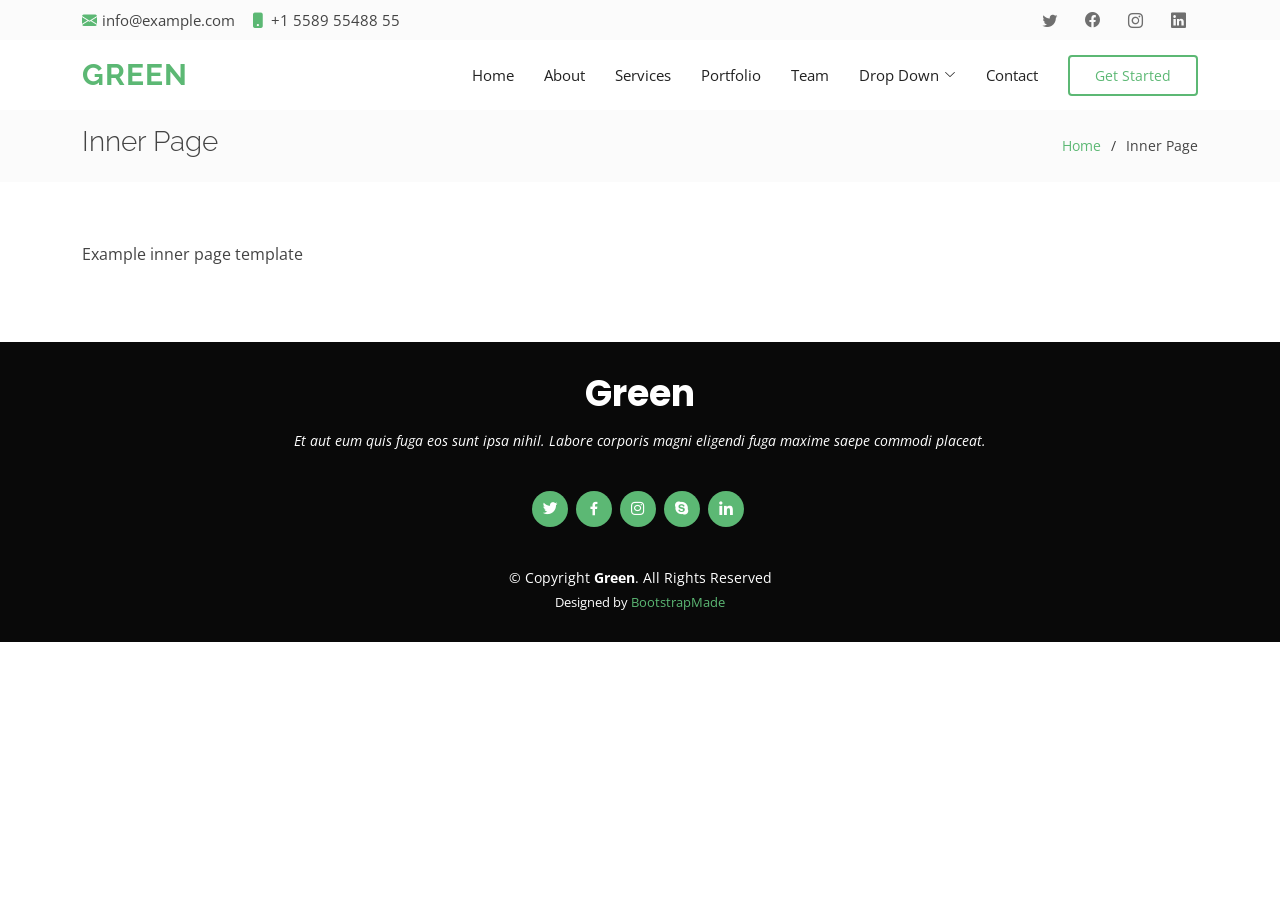
<file: inner-page.html>
<!DOCTYPE html>
<html lang="en">

<head>
  <meta charset="utf-8">
  <meta content="width=device-width, initial-scale=1.0" name="viewport">

  <title>Inner Page - Green Bootstrap Template</title>
  <meta content="" name="description">
  <meta content="" name="keywords">

  <!-- Favicons -->
  <link href="assets/img/favicon.png" rel="icon">
  <link href="assets/img/apple-touch-icon.png" rel="apple-touch-icon">

  <!-- Google Fonts -->
  <link href="https://fonts.googleapis.com/css?family=Open+Sans:300,300i,400,400i,600,600i,700,700i|Raleway:300,300i,400,400i,500,500i,600,600i,700,700i|Poppins:300,300i,400,400i,500,500i,600,600i,700,700i" rel="stylesheet">

  <!-- Vendor CSS Files -->
  <link href="assets/vendor/animate.css/animate.min.css" rel="stylesheet">
  <link href="assets/vendor/bootstrap/css/bootstrap.min.css" rel="stylesheet">
  <link href="assets/vendor/bootstrap-icons/bootstrap-icons.css" rel="stylesheet">
  <link href="assets/vendor/boxicons/css/boxicons.min.css" rel="stylesheet">
  <link href="assets/vendor/glightbox/css/glightbox.min.css" rel="stylesheet">
  <link href="assets/vendor/swiper/swiper-bundle.min.css" rel="stylesheet">

  <!-- Template Main CSS File -->
  <link href="assets/css/style.css" rel="stylesheet">

  <!-- =======================================================
  * Template Name: Green - v4.2.0
  * Template URL: https://bootstrapmade.com/green-free-one-page-bootstrap-template/
  * Author: BootstrapMade.com
  * License: https://bootstrapmade.com/license/
  ======================================================== -->
</head>

<body>

  <!-- ======= Top Bar ======= -->
  <section id="topbar" class="d-flex align-items-center">
    <div class="container d-flex justify-content-center justify-content-md-between">
      <div class="contact-info d-flex align-items-center">
        <i class="bi bi-envelope-fill"></i><a href="mailto:contact@example.com">info@example.com</a>
        <i class="bi bi-phone-fill phone-icon"></i> +1 5589 55488 55
      </div>
      <div class="social-links d-none d-md-block">
        <a href="#" class="twitter"><i class="bi bi-twitter"></i></a>
        <a href="#" class="facebook"><i class="bi bi-facebook"></i></a>
        <a href="#" class="instagram"><i class="bi bi-instagram"></i></a>
        <a href="#" class="linkedin"><i class="bi bi-linkedin"></i></i></a>
      </div>
    </div>
  </section>

  <!-- ======= Header ======= -->
  <header id="header" class="d-flex align-items-center">
    <div class="container d-flex align-items-center">

      <h1 class="logo me-auto"><a href="index.html">Green</a></h1>
      <!-- Uncomment below if you prefer to use an image logo -->
      <!-- <a href="index.html" class="logo me-auto"><img src="assets/img/logo.png" alt="" class="img-fluid"></a>-->

      <nav id="navbar" class="navbar">
        <ul>
          <li><a class="nav-link scrollto " href="#hero">Home</a></li>
          <li><a class="nav-link scrollto" href="#about">About</a></li>
          <li><a class="nav-link scrollto" href="#services">Services</a></li>
          <li><a class="nav-link scrollto " href="#portfolio">Portfolio</a></li>
          <li><a class="nav-link scrollto" href="#team">Team</a></li>
          <li class="dropdown"><a href="#"><span>Drop Down</span> <i class="bi bi-chevron-down"></i></a>
            <ul>
              <li><a href="#">Drop Down 1</a></li>
              <li class="dropdown"><a href="#"><span>Deep Drop Down</span> <i class="bi bi-chevron-right"></i></a>
                <ul>
                  <li><a href="#">Deep Drop Down 1</a></li>
                  <li><a href="#">Deep Drop Down 2</a></li>
                  <li><a href="#">Deep Drop Down 3</a></li>
                  <li><a href="#">Deep Drop Down 4</a></li>
                  <li><a href="#">Deep Drop Down 5</a></li>
                </ul>
              </li>
              <li><a href="#">Drop Down 2</a></li>
              <li><a href="#">Drop Down 3</a></li>
              <li><a href="#">Drop Down 4</a></li>
            </ul>
          </li>
          <li><a class="nav-link scrollto" href="#contact">Contact</a></li>
          <li><a class="getstarted scrollto" href="#about">Get Started</a></li>
        </ul>
        <i class="bi bi-list mobile-nav-toggle"></i>
      </nav><!-- .navbar -->

    </div>
  </header><!-- End Header -->

  <main id="main">

    <!-- ======= Breadcrumbs ======= -->
    <section class="breadcrumbs">
      <div class="container">

        <div class="d-flex justify-content-between align-items-center">
          <h2>Inner Page</h2>
          <ol>
            <li><a href="index.html">Home</a></li>
            <li>Inner Page</li>
          </ol>
        </div>

      </div>
    </section><!-- End Breadcrumbs -->

    <section class="inner-page">
      <div class="container">
        <p>
          Example inner page template
        </p>
      </div>
    </section>

  </main><!-- End #main -->

  <!-- ======= Footer ======= -->
  <footer id="footer">
    <div class="container">
      <h3>Green</h3>
      <p>Et aut eum quis fuga eos sunt ipsa nihil. Labore corporis magni eligendi fuga maxime saepe commodi placeat.</p>
      <div class="social-links">
        <a href="#" class="twitter"><i class="bx bxl-twitter"></i></a>
        <a href="#" class="facebook"><i class="bx bxl-facebook"></i></a>
        <a href="#" class="instagram"><i class="bx bxl-instagram"></i></a>
        <a href="#" class="google-plus"><i class="bx bxl-skype"></i></a>
        <a href="#" class="linkedin"><i class="bx bxl-linkedin"></i></a>
      </div>
      <div class="copyright">
        &copy; Copyright <strong><span>Green</span></strong>. All Rights Reserved
      </div>
      <div class="credits">
        <!-- All the links in the footer should remain intact. -->
        <!-- You can delete the links only if you purchased the pro version. -->
        <!-- Licensing information: https://bootstrapmade.com/license/ -->
        <!-- Purchase the pro version with working PHP/AJAX contact form: https://bootstrapmade.com/green-free-one-page-bootstrap-template/ -->
        Designed by <a href="https://bootstrapmade.com/">BootstrapMade</a>
      </div>
    </div>
  </footer><!-- End Footer -->

  <a href="#" class="back-to-top d-flex align-items-center justify-content-center"><i class="bi bi-arrow-up-short"></i></a>

  <!-- Vendor JS Files -->
  <script src="assets/vendor/bootstrap/js/bootstrap.bundle.min.js"></script>
  <script src="assets/vendor/glightbox/js/glightbox.min.js"></script>
  <script src="assets/vendor/isotope-layout/isotope.pkgd.min.js"></script>
  <script src="assets/vendor/php-email-form/validate.js"></script>
  <script src="assets/vendor/swiper/swiper-bundle.min.js"></script>

  <!-- Template Main JS File -->
  <script src="assets/js/main.js"></script>

</body>

</html>
</file>
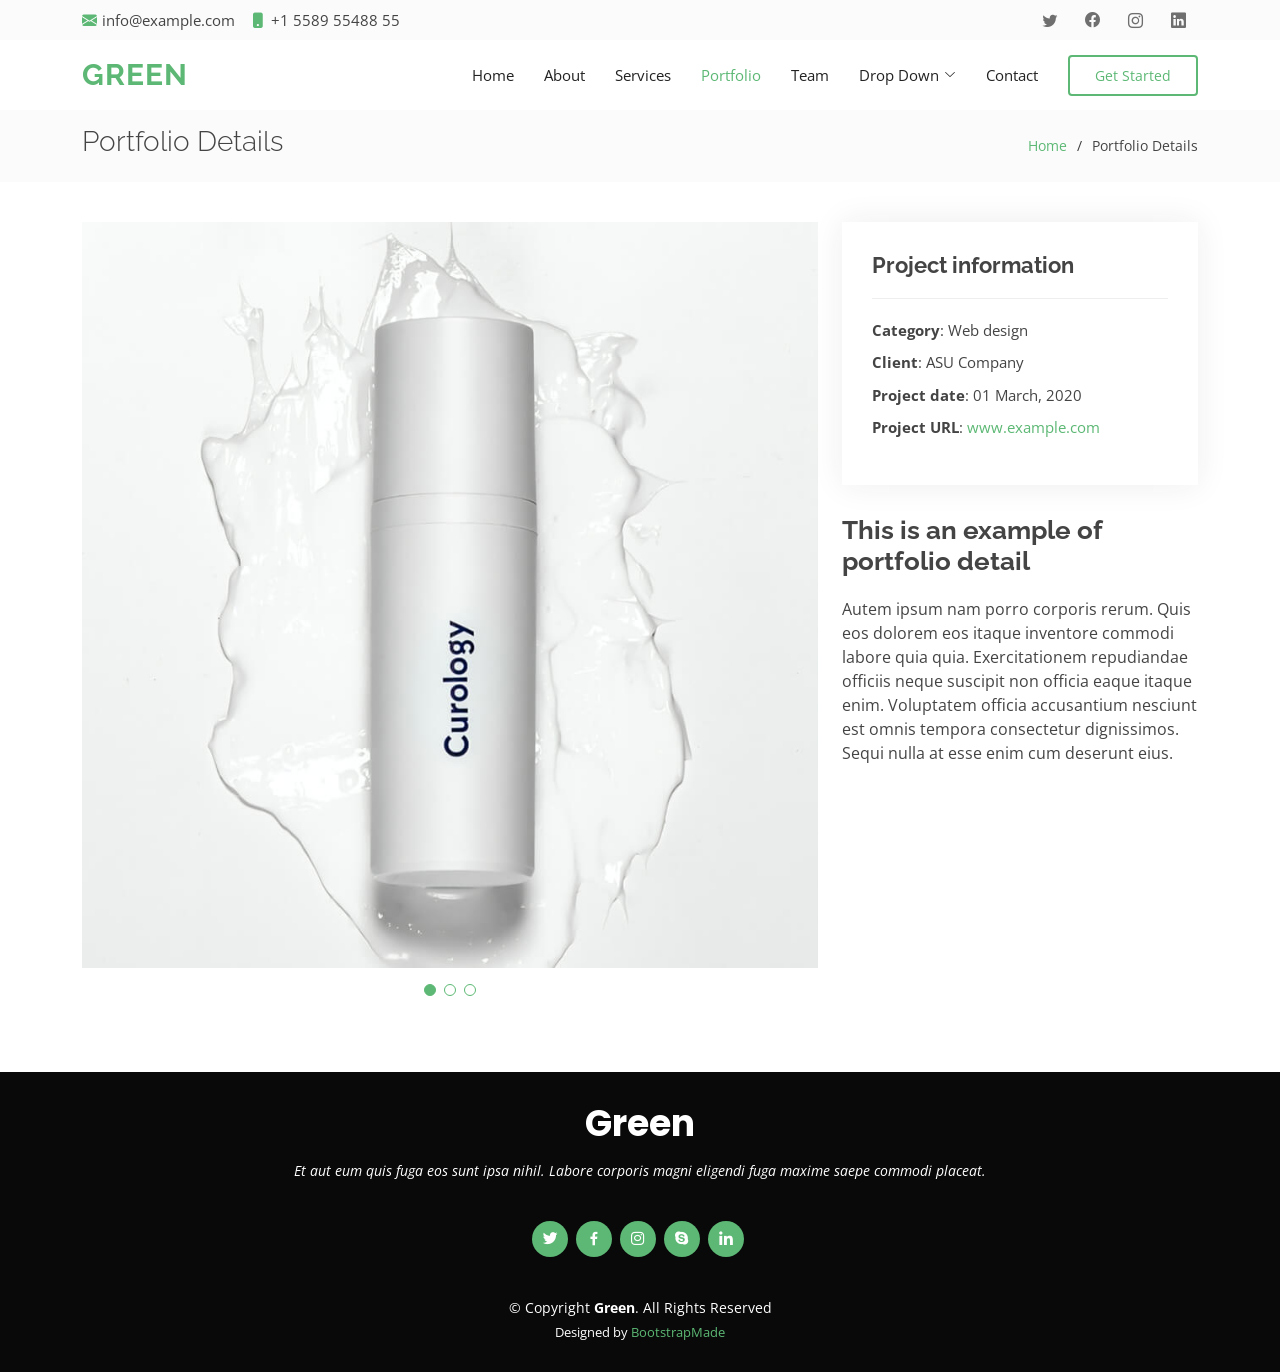
<file: portfolio-details.html>
<!DOCTYPE html>
<html lang="en">

<head>
  <meta charset="utf-8">
  <meta content="width=device-width, initial-scale=1.0" name="viewport">

  <title>Portfolio Details - Green Bootstrap Template</title>
  <meta content="" name="description">
  <meta content="" name="keywords">

  <!-- Favicons -->
  <link href="assets/img/favicon.png" rel="icon">
  <link href="assets/img/apple-touch-icon.png" rel="apple-touch-icon">

  <!-- Google Fonts -->
  <link href="https://fonts.googleapis.com/css?family=Open+Sans:300,300i,400,400i,600,600i,700,700i|Raleway:300,300i,400,400i,500,500i,600,600i,700,700i|Poppins:300,300i,400,400i,500,500i,600,600i,700,700i" rel="stylesheet">

  <!-- Vendor CSS Files -->
  <link href="assets/vendor/animate.css/animate.min.css" rel="stylesheet">
  <link href="assets/vendor/bootstrap/css/bootstrap.min.css" rel="stylesheet">
  <link href="assets/vendor/bootstrap-icons/bootstrap-icons.css" rel="stylesheet">
  <link href="assets/vendor/boxicons/css/boxicons.min.css" rel="stylesheet">
  <link href="assets/vendor/glightbox/css/glightbox.min.css" rel="stylesheet">
  <link href="assets/vendor/swiper/swiper-bundle.min.css" rel="stylesheet">

  <!-- Template Main CSS File -->
  <link href="assets/css/style.css" rel="stylesheet">

  <!-- =======================================================
  * Template Name: Green - v4.2.0
  * Template URL: https://bootstrapmade.com/green-free-one-page-bootstrap-template/
  * Author: BootstrapMade.com
  * License: https://bootstrapmade.com/license/
  ======================================================== -->
</head>

<body>

  <!-- ======= Top Bar ======= -->
  <section id="topbar" class="d-flex align-items-center">
    <div class="container d-flex justify-content-center justify-content-md-between">
      <div class="contact-info d-flex align-items-center">
        <i class="bi bi-envelope-fill"></i><a href="mailto:contact@example.com">info@example.com</a>
        <i class="bi bi-phone-fill phone-icon"></i> +1 5589 55488 55
      </div>
      <div class="social-links d-none d-md-block">
        <a href="#" class="twitter"><i class="bi bi-twitter"></i></a>
        <a href="#" class="facebook"><i class="bi bi-facebook"></i></a>
        <a href="#" class="instagram"><i class="bi bi-instagram"></i></a>
        <a href="#" class="linkedin"><i class="bi bi-linkedin"></i></i></a>
      </div>
    </div>
  </section>

  <!-- ======= Header ======= -->
  <header id="header" class="d-flex align-items-center">
    <div class="container d-flex align-items-center">

      <h1 class="logo me-auto"><a href="index.html">Green</a></h1>
      <!-- Uncomment below if you prefer to use an image logo -->
      <!-- <a href="index.html" class="logo me-auto"><img src="assets/img/logo.png" alt="" class="img-fluid"></a>-->

      <nav id="navbar" class="navbar">
        <ul>
          <li><a class="nav-link scrollto " href="#hero">Home</a></li>
          <li><a class="nav-link scrollto" href="#about">About</a></li>
          <li><a class="nav-link scrollto" href="#services">Services</a></li>
          <li><a class="nav-link scrollto active " href="#portfolio">Portfolio</a></li>
          <li><a class="nav-link scrollto" href="#team">Team</a></li>
          <li class="dropdown"><a href="#"><span>Drop Down</span> <i class="bi bi-chevron-down"></i></a>
            <ul>
              <li><a href="#">Drop Down 1</a></li>
              <li class="dropdown"><a href="#"><span>Deep Drop Down</span> <i class="bi bi-chevron-right"></i></a>
                <ul>
                  <li><a href="#">Deep Drop Down 1</a></li>
                  <li><a href="#">Deep Drop Down 2</a></li>
                  <li><a href="#">Deep Drop Down 3</a></li>
                  <li><a href="#">Deep Drop Down 4</a></li>
                  <li><a href="#">Deep Drop Down 5</a></li>
                </ul>
              </li>
              <li><a href="#">Drop Down 2</a></li>
              <li><a href="#">Drop Down 3</a></li>
              <li><a href="#">Drop Down 4</a></li>
            </ul>
          </li>
          <li><a class="nav-link scrollto" href="#contact">Contact</a></li>
          <li><a class="getstarted scrollto" href="#about">Get Started</a></li>
        </ul>
        <i class="bi bi-list mobile-nav-toggle"></i>
      </nav><!-- .navbar -->

    </div>
  </header><!-- End Header -->

  <main id="main">

    <!-- ======= Breadcrumbs ======= -->
    <section id="breadcrumbs" class="breadcrumbs">
      <div class="container">

        <div class="d-flex justify-content-between align-items-center">
          <h2>Portfolio Details</h2>
          <ol>
            <li><a href="index.html">Home</a></li>
            <li>Portfolio Details</li>
          </ol>
        </div>

      </div>
    </section><!-- End Breadcrumbs -->

    <!-- ======= Portfolio Details Section ======= -->
    <section id="portfolio-details" class="portfolio-details">
      <div class="container">

        <div class="row gy-4">

          <div class="col-lg-8">
            <div class="portfolio-details-slider swiper-container">
              <div class="swiper-wrapper align-items-center">

                <div class="swiper-slide">
                  <img src="assets/img/portfolio/portfolio-1.jpg" alt="">
                </div>

                <div class="swiper-slide">
                  <img src="assets/img/portfolio/portfolio-2.jpg" alt="">
                </div>

                <div class="swiper-slide">
                  <img src="assets/img/portfolio/portfolio-3.jpg" alt="">
                </div>

              </div>
              <div class="swiper-pagination"></div>
            </div>
          </div>

          <div class="col-lg-4">
            <div class="portfolio-info">
              <h3>Project information</h3>
              <ul>
                <li><strong>Category</strong>: Web design</li>
                <li><strong>Client</strong>: ASU Company</li>
                <li><strong>Project date</strong>: 01 March, 2020</li>
                <li><strong>Project URL</strong>: <a href="#">www.example.com</a></li>
              </ul>
            </div>
            <div class="portfolio-description">
              <h2>This is an example of portfolio detail</h2>
              <p>
                Autem ipsum nam porro corporis rerum. Quis eos dolorem eos itaque inventore commodi labore quia quia. Exercitationem repudiandae officiis neque suscipit non officia eaque itaque enim. Voluptatem officia accusantium nesciunt est omnis tempora consectetur dignissimos. Sequi nulla at esse enim cum deserunt eius.
              </p>
            </div>
          </div>

        </div>

      </div>
    </section><!-- End Portfolio Details Section -->

  </main><!-- End #main -->

  <!-- ======= Footer ======= -->
  <footer id="footer">
    <div class="container">
      <h3>Green</h3>
      <p>Et aut eum quis fuga eos sunt ipsa nihil. Labore corporis magni eligendi fuga maxime saepe commodi placeat.</p>
      <div class="social-links">
        <a href="#" class="twitter"><i class="bx bxl-twitter"></i></a>
        <a href="#" class="facebook"><i class="bx bxl-facebook"></i></a>
        <a href="#" class="instagram"><i class="bx bxl-instagram"></i></a>
        <a href="#" class="google-plus"><i class="bx bxl-skype"></i></a>
        <a href="#" class="linkedin"><i class="bx bxl-linkedin"></i></a>
      </div>
      <div class="copyright">
        &copy; Copyright <strong><span>Green</span></strong>. All Rights Reserved
      </div>
      <div class="credits">
        <!-- All the links in the footer should remain intact. -->
        <!-- You can delete the links only if you purchased the pro version. -->
        <!-- Licensing information: https://bootstrapmade.com/license/ -->
        <!-- Purchase the pro version with working PHP/AJAX contact form: https://bootstrapmade.com/green-free-one-page-bootstrap-template/ -->
        Designed by <a href="https://bootstrapmade.com/">BootstrapMade</a>
      </div>
    </div>
  </footer><!-- End Footer -->

  <a href="#" class="back-to-top d-flex align-items-center justify-content-center"><i class="bi bi-arrow-up-short"></i></a>

  <!-- Vendor JS Files -->
  <script src="assets/vendor/bootstrap/js/bootstrap.bundle.min.js"></script>
  <script src="assets/vendor/glightbox/js/glightbox.min.js"></script>
  <script src="assets/vendor/isotope-layout/isotope.pkgd.min.js"></script>
  <script src="assets/vendor/php-email-form/validate.js"></script>
  <script src="assets/vendor/swiper/swiper-bundle.min.js"></script>

  <!-- Template Main JS File -->
  <script src="assets/js/main.js"></script>

</body>

</html>
</file>
<file: assets/css/style.css>
/**
* Template Name: Green - v4.2.0
* Template URL: https://bootstrapmade.com/green-free-one-page-bootstrap-template/
* Author: BootstrapMade.com
* License: https://bootstrapmade.com/license/
*/

/*--------------------------------------------------------------
# General
--------------------------------------------------------------*/
body {
  font-family: "Open Sans", sans-serif;
  color: #444444;
}

a {
  text-decoration: none;
  color: #5cb874;
}

a:hover {
  color: #80c792;
  text-decoration: none;
}

h1, h2, h3, h4, h5, h6 {
  font-family: "Raleway", sans-serif;
}

/*--------------------------------------------------------------
# Back to top button
--------------------------------------------------------------*/
.back-to-top {
  position: fixed;
  visibility: hidden;
  opacity: 0;
  right: 15px;
  bottom: 15px;
  z-index: 996;
  background: #5cb874;
  width: 40px;
  height: 40px;
  border-radius: 4px;
  transition: all 0.4s;
}

.back-to-top i {
  font-size: 24px;
  color: #fff;
  line-height: 0;
}

.back-to-top:hover {
  background: #78c48c;
  color: #fff;
}

.back-to-top.active {
  visibility: visible;
  opacity: 1;
}

/*--------------------------------------------------------------
# Top Bar
--------------------------------------------------------------*/
#topbar {
  background: #fbfbfb;
  font-size: 15px;
  height: 40px;
  padding: 0;
}

#topbar .contact-info a {
  line-height: 0;
  color: #444444;
  transition: 0.3s;
}

#topbar .contact-info a:hover {
  color: #5cb874;
}

#topbar .contact-info i {
  color: #5cb874;
  line-height: 0;
  margin-right: 5px;
}

#topbar .contact-info .phone-icon {
  margin-left: 15px;
}

#topbar .social-links a {
  color: #6f6f6f;
  padding: 4px 12px;
  display: inline-block;
  line-height: 1px;
  transition: 0.3s;
}

#topbar .social-links a:hover {
  color: #5cb874;
}

/*--------------------------------------------------------------
# Header
--------------------------------------------------------------*/
#header {
  background: #fff;
  transition: all 0.5s;
  z-index: 997;
  height: 70px;
}

#header.header-scrolled {
  box-shadow: 0px 2px 15px rgba(0, 0, 0, 0.1);
}

#header .logo {
  font-size: 30px;
  margin: 0;
  padding: 0;
  line-height: 1;
  font-weight: 700;
  letter-spacing: 1px;
  text-transform: uppercase;
}

#header .logo a {
  color: #5cb874;
}

#header .logo img {
  max-height: 40px;
}

.scrolled-offset {
  margin-top: 70px;
}

/*--------------------------------------------------------------
# Navigation Menu
--------------------------------------------------------------*/
/**
* Desktop Navigation 
*/
.navbar {
  padding: 0;
}

.navbar ul {
  margin: 0;
  padding: 0;
  display: flex;
  list-style: none;
  align-items: center;
}

.navbar li {
  position: relative;
}

.navbar a {
  display: flex;
  align-items: center;
  justify-content: space-between;
  padding: 10px 0 10px 30px;
  font-size: 15px;
  color: #222222;
  white-space: nowrap;
  transition: 0.3s;
}

.navbar a i {
  font-size: 12px;
  line-height: 0;
  margin-left: 5px;
}

.navbar a:hover, .navbar .active, .navbar li:hover > a {
  color: #5cb874;
}

.navbar .getstarted {
  color: #5cb874;
  padding: 8px 25px;
  margin-left: 30px;
  border-radius: 4px;
  border: 2px solid #5cb874;
  transition: 0.3s;
  font-size: 14px;
}

.navbar .getstarted:hover {
  background: #5cb874;
  color: #fff;
}

.navbar .dropdown ul {
  display: block;
  position: absolute;
  left: 14px;
  top: calc(100% + 30px);
  margin: 0;
  padding: 10px 0;
  z-index: 99;
  opacity: 0;
  visibility: hidden;
  background: #fff;
  box-shadow: 0px 0px 30px rgba(127, 137, 161, 0.25);
  transition: 0.3s;
}

.navbar .dropdown ul li {
  min-width: 200px;
}

.navbar .dropdown ul a {
  padding: 10px 20px;
  text-transform: none;
}

.navbar .dropdown ul a i {
  font-size: 12px;
}

.navbar .dropdown ul a:hover, .navbar .dropdown ul .active:hover, .navbar .dropdown ul li:hover > a {
  color: #5cb874;
}

.navbar .dropdown:hover > ul {
  opacity: 1;
  top: 100%;
  visibility: visible;
}

.navbar .dropdown .dropdown ul {
  top: 0;
  left: calc(100% - 30px);
  visibility: hidden;
}

.navbar .dropdown .dropdown:hover > ul {
  opacity: 1;
  top: 0;
  left: 100%;
  visibility: visible;
}

@media (max-width: 1366px) {
  .navbar .dropdown .dropdown ul {
    left: -90%;
  }
  .navbar .dropdown .dropdown:hover > ul {
    left: -100%;
  }
}

/**
* Mobile Navigation 
*/
.mobile-nav-toggle {
  color: #222222;
  font-size: 28px;
  cursor: pointer;
  display: none;
  line-height: 0;
  transition: 0.5s;
}

.mobile-nav-toggle.bi-x {
  color: #fff;
}

@media (max-width: 991px) {
  .mobile-nav-toggle {
    display: block;
  }
  .navbar ul {
    display: none;
  }
}

.navbar-mobile {
  position: fixed;
  overflow: hidden;
  top: 0;
  right: 0;
  left: 0;
  bottom: 0;
  background: rgba(9, 9, 9, 0.9);
  transition: 0.3s;
  z-index: 999;
}

.navbar-mobile .mobile-nav-toggle {
  position: absolute;
  top: 15px;
  right: 15px;
}

.navbar-mobile ul {
  display: block;
  position: absolute;
  top: 55px;
  right: 15px;
  bottom: 15px;
  left: 15px;
  padding: 10px 0;
  background-color: #fff;
  overflow-y: auto;
  transition: 0.3s;
}

.navbar-mobile a {
  padding: 10px 20px;
  font-size: 15px;
  color: #222222;
}

.navbar-mobile a:hover, .navbar-mobile .active, .navbar-mobile li:hover > a {
  color: #5cb874;
}

.navbar-mobile .getstarted {
  margin: 15px;
}

.navbar-mobile .dropdown ul {
  position: static;
  display: none;
  margin: 10px 20px;
  padding: 10px 0;
  z-index: 99;
  opacity: 1;
  visibility: visible;
  background: #fff;
  box-shadow: 0px 0px 30px rgba(127, 137, 161, 0.25);
}

.navbar-mobile .dropdown ul li {
  min-width: 200px;
}

.navbar-mobile .dropdown ul a {
  padding: 10px 20px;
}

.navbar-mobile .dropdown ul a i {
  font-size: 12px;
}

.navbar-mobile .dropdown ul a:hover, .navbar-mobile .dropdown ul .active:hover, .navbar-mobile .dropdown ul li:hover > a {
  color: #5cb874;
}

.navbar-mobile .dropdown > .dropdown-active {
  display: block;
}

/*--------------------------------------------------------------
# Hero Section
--------------------------------------------------------------*/
#hero {
  width: 100%;
  height: 70vh;
  background-color: rgba(9, 9, 9, 0.8);
  overflow: hidden;
  position: relative;
}

#hero .carousel, #hero .carousel-inner, #hero .carousel-item, #hero .carousel-item::before {
  background-size: cover;
  background-position: center;
  background-repeat: no-repeat;
  position: absolute;
  top: 0;
  right: 0;
  left: 0;
  bottom: 0;
}

#hero .carousel-item::before {
  content: '';
  background-color: rgba(45, 103, 60, 0.8);
}

#hero .carousel-container {
  display: flex;
  justify-content: center;
  align-items: center;
  position: absolute;
  bottom: 0;
  top: 0;
  left: 50px;
  right: 50px;
}

#hero .container {
  text-align: center;
}

#hero h2 {
  color: #fff;
  margin-bottom: 20px;
  font-size: 48px;
  font-weight: 700;
}

#hero p {
  -webkit-animation-delay: 0.4s;
  animation-delay: 0.4s;
  margin: 0 auto 30px auto;
  color: #fff;
}

#hero .carousel-inner .carousel-item {
  transition-property: opacity;
  background-position: center top;
}

#hero .carousel-inner .carousel-item,
#hero .carousel-inner .active.carousel-item-start,
#hero .carousel-inner .active.carousel-item-end {
  opacity: 0;
}

#hero .carousel-inner .active,
#hero .carousel-inner .carousel-item-next.carousel-item-start,
#hero .carousel-inner .carousel-item-prev.carousel-item-end {
  opacity: 1;
  transition: 0.5s;
}

#hero .carousel-control-next-icon, #hero .carousel-control-prev-icon {
  background: none;
  font-size: 30px;
  line-height: 0;
  width: auto;
  height: auto;
  background: rgba(255, 255, 255, 0.2);
  border-radius: 50px;
  transition: 0.3s;
  color: rgba(255, 255, 255, 0.5);
  width: 54px;
  height: 54px;
  display: flex;
  align-items: center;
  justify-content: center;
}

#hero .carousel-control-next-icon:hover, #hero .carousel-control-prev-icon:hover {
  background: rgba(255, 255, 255, 0.3);
  color: rgba(255, 255, 255, 0.8);
}

#hero .carousel-indicators li {
  cursor: pointer;
  background: #fff;
  overflow: hidden;
  border: 0;
  width: 12px;
  height: 12px;
  border-radius: 50px;
  opacity: .6;
  transition: 0.3s;
}

#hero .carousel-indicators li.active {
  opacity: 1;
  background: #5cb874;
}

#hero .btn-get-started {
  font-family: "Raleway", sans-serif;
  font-weight: 500;
  font-size: 14px;
  letter-spacing: 1px;
  display: inline-block;
  padding: 14px 32px;
  border-radius: 4px;
  transition: 0.5s;
  line-height: 1;
  color: #fff;
  -webkit-animation-delay: 0.8s;
  animation-delay: 0.8s;
  background: #5cb874;
}

#hero .btn-get-started:hover {
  background: #6ec083;
}

@media (max-width: 992px) {
  #hero {
    height: 100vh;
  }
  #hero .carousel-container {
    top: 66px;
  }
}

@media (max-width: 768px) {
  #hero h2 {
    font-size: 28px;
  }
}

@media (min-width: 1024px) {
  #hero .carousel-control-prev, #hero .carousel-control-next {
    width: 5%;
  }
}

@media (max-height: 500px) {
  #hero {
    height: 120vh;
  }
}

/*--------------------------------------------------------------
# Sections General
--------------------------------------------------------------*/
section {
  padding: 60px 0;
}

.section-bg {
  background-color: #f8fcf9;
}

.section-title {
  text-align: center;
  padding-bottom: 30px;
}

.section-title h2 {
  font-size: 32px;
  font-weight: bold;
  text-transform: uppercase;
  margin-bottom: 20px;
  padding-bottom: 20px;
  position: relative;
}

.section-title h2::before {
  content: '';
  position: absolute;
  display: block;
  width: 120px;
  height: 1px;
  background: #ddd;
  bottom: 1px;
  left: calc(50% - 60px);
}

.section-title h2::after {
  content: '';
  position: absolute;
  display: block;
  width: 40px;
  height: 3px;
  background: #5cb874;
  bottom: 0;
  left: calc(50% - 20px);
}

.section-title p {
  margin-bottom: 0;
  font-size: 14px;
  color: #919191;
}

/*--------------------------------------------------------------
# Featured Services
--------------------------------------------------------------*/
.featured-services {
  padding: 20px 0;
}

.featured-services .icon-box {
  padding: 20px;
}

.featured-services .icon-box-bg {
  background-image: linear-gradient(0deg, #222222 0%, #2f2f2f 50%, #222222 100%);
}

.featured-services .icon {
  margin-bottom: 15px;
}

.featured-services .icon i {
  color: #5cb874;
  font-size: 42px;
}

.featured-services .title {
  font-weight: 700;
  margin-bottom: 15px;
  font-size: 18px;
}

.featured-services .title a {
  color: #222222;
  transition: 0.3s;
}

.featured-services .icon-box:hover .title a {
  color: #5cb874;
}

.featured-services .description {
  line-height: 24px;
  font-size: 14px;
}

/*--------------------------------------------------------------
# About Us
--------------------------------------------------------------*/
.about .content h3 {
  font-weight: 700;
  font-size: 28px;
}

.about .content ul {
  list-style: none;
  padding: 0;
}

.about .content ul li {
  padding-bottom: 10px;
}

.about .content ul i {
  font-size: 20px;
  padding-right: 4px;
  color: #5cb874;
}

.about .content p:last-child {
  margin-bottom: 0;
}

/*--------------------------------------------------------------
# Why Us
--------------------------------------------------------------*/
.why-us {
  padding: 0;
}

.why-us .row {
  overflow: hidden;
}

.why-us .content-item {
  padding: 40px;
  border-left: 1px solid #eee;
  border-bottom: 1px solid #eee;
  margin: -1px;
}

.why-us .content-item span {
  display: block;
  font-size: 24px;
  font-weight: 400;
  color: #6ec083;
}

.why-us .content-item h4 {
  font-size: 26px;
  font-weight: 300;
  padding: 0;
  margin: 20px 0;
}

.why-us .content-item p {
  color: #aaaaaa;
  font-size: 15px;
  margin: 0;
  padding: 0;
}

@media (max-width: 768px) {
  .why-us .content-item {
    padding: 40px 0;
  }
}

/*--------------------------------------------------------------
# Our Clients
--------------------------------------------------------------*/
.clients .swiper-slide img {
  opacity: 0.5;
  transition: 0.3s;
}

.clients .swiper-slide img:hover {
  opacity: 1;
}

.clients .swiper-pagination {
  margin-top: 20px;
  position: relative;
}

.clients .swiper-pagination .swiper-pagination-bullet {
  width: 12px;
  height: 12px;
  background-color: #fff;
  opacity: 1;
  border: 1px solid #5cb874;
}

.clients .swiper-pagination .swiper-pagination-bullet-active {
  background-color: #5cb874;
}

/*--------------------------------------------------------------
# Services
--------------------------------------------------------------*/
.services .icon-box {
  text-align: center;
  padding: 70px 20px 80px 20px;
  transition: all ease-in-out 0.3s;
  background: #fff;
  box-shadow: 0px 5px 90px 0px rgba(110, 123, 131, 0.1);
}

.services .icon-box .icon {
  margin: 0 auto;
  width: 100px;
  height: 100px;
  display: flex;
  align-items: center;
  justify-content: center;
  transition: ease-in-out 0.3s;
  position: relative;
}

.services .icon-box .icon i {
  font-size: 36px;
  transition: 0.5s;
  position: relative;
}

.services .icon-box .icon svg {
  position: absolute;
  top: 0;
  left: 0;
}

.services .icon-box .icon svg path {
  transition: 0.5s;
  fill: #f5f5f5;
}

.services .icon-box h4 {
  font-weight: 600;
  margin: 10px 0 15px 0;
  font-size: 22px;
}

.services .icon-box h4 a {
  color: #222222;
  transition: ease-in-out 0.3s;
}

.services .icon-box p {
  line-height: 24px;
  font-size: 14px;
  margin-bottom: 0;
}

.services .icon-box:hover {
  border-color: #fff;
  box-shadow: 0px 0 35px 0 rgba(0, 0, 0, 0.08);
}

.services .iconbox-blue i {
  color: #47aeff;
}

.services .iconbox-blue:hover .icon i {
  color: #fff;
}

.services .iconbox-blue:hover .icon path {
  fill: #47aeff;
}

.services .iconbox-orange i {
  color: #ffa76e;
}

.services .iconbox-orange:hover .icon i {
  color: #fff;
}

.services .iconbox-orange:hover .icon path {
  fill: #ffa76e;
}

.services .iconbox-pink i {
  color: #e80368;
}

.services .iconbox-pink:hover .icon i {
  color: #fff;
}

.services .iconbox-pink:hover .icon path {
  fill: #e80368;
}

.services .iconbox-yellow i {
  color: #ffbb2c;
}

.services .iconbox-yellow:hover .icon i {
  color: #fff;
}

.services .iconbox-yellow:hover .icon path {
  fill: #ffbb2c;
}

.services .iconbox-red i {
  color: #ff5828;
}

.services .iconbox-red:hover .icon i {
  color: #fff;
}

.services .iconbox-red:hover .icon path {
  fill: #ff5828;
}

.services .iconbox-teal i {
  color: #11dbcf;
}

.services .iconbox-teal:hover .icon i {
  color: #fff;
}

.services .iconbox-teal:hover .icon path {
  fill: #11dbcf;
}

/*--------------------------------------------------------------
# Cta
--------------------------------------------------------------*/
.cta {
  background: #5cb874;
  padding: 80px 0;
}

.cta h3 {
  color: #fff;
  font-size: 28px;
  font-weight: 700;
}

.cta p {
  color: #fff;
}

.cta .cta-btn {
  font-family: "Raleway", sans-serif;
  font-weight: 600;
  font-size: 14px;
  letter-spacing: 1px;
  display: inline-block;
  padding: 10px 30px;
  border-radius: 2px;
  transition: 0.5s;
  margin: 10px;
  border: 2px solid #fff;
  color: #fff;
  border-radius: 4px;
}

.cta .cta-btn:hover {
  background: #fff;
  color: #5cb874;
}

@media (max-width: 1024px) {
  .cta {
    background-attachment: scroll;
  }
}

@media (min-width: 769px) {
  .cta .cta-btn-container {
    display: flex;
    align-items: center;
    justify-content: flex-end;
  }
}

/*--------------------------------------------------------------
# Portfolio
--------------------------------------------------------------*/
.portfolio .portfolio-item {
  margin-bottom: 30px;
}

.portfolio #portfolio-flters {
  padding: 0;
  margin: 0 auto 20px auto;
  list-style: none;
  text-align: center;
}

.portfolio #portfolio-flters li {
  cursor: pointer;
  display: inline-block;
  padding: 8px 15px 10px 15px;
  font-size: 14px;
  font-weight: 600;
  line-height: 1;
  text-transform: uppercase;
  color: #444444;
  margin-bottom: 5px;
  transition: all 0.3s ease-in-out;
  border-radius: 3px;
}

.portfolio #portfolio-flters li:hover, .portfolio #portfolio-flters li.filter-active {
  color: #fff;
  background: #5cb874;
}

.portfolio #portfolio-flters li:last-child {
  margin-right: 0;
}

.portfolio .portfolio-wrap {
  transition: 0.3s;
  position: relative;
  overflow: hidden;
  z-index: 1;
  background: rgba(34, 34, 34, 0.6);
}

.portfolio .portfolio-wrap::before {
  content: "";
  background: rgba(34, 34, 34, 0.6);
  position: absolute;
  left: 0;
  right: 0;
  top: 0;
  bottom: 0;
  transition: all ease-in-out 0.3s;
  z-index: 2;
  opacity: 0;
}

.portfolio .portfolio-wrap img {
  transition: all ease-in-out 0.3s;
}

.portfolio .portfolio-wrap .portfolio-info {
  opacity: 0;
  position: absolute;
  top: 0;
  left: 0;
  right: 0;
  bottom: 0;
  z-index: 3;
  transition: all ease-in-out 0.3s;
  display: flex;
  flex-direction: column;
  justify-content: flex-end;
  align-items: flex-start;
  padding: 20px;
}

.portfolio .portfolio-wrap .portfolio-info h4 {
  font-size: 20px;
  color: #fff;
  font-weight: 600;
}

.portfolio .portfolio-wrap .portfolio-info p {
  color: rgba(255, 255, 255, 0.7);
  font-size: 14px;
  text-transform: uppercase;
  padding: 0;
  margin: 0;
  font-style: italic;
}

.portfolio .portfolio-wrap .portfolio-links {
  text-align: center;
  z-index: 4;
}

.portfolio .portfolio-wrap .portfolio-links a {
  color: #fff;
  margin: 0 5px 0 0;
  font-size: 28px;
  display: inline-block;
  transition: 0.3s;
}

.portfolio .portfolio-wrap .portfolio-links a:hover {
  color: #6ec083;
}

.portfolio .portfolio-wrap:hover::before {
  opacity: 1;
}

.portfolio .portfolio-wrap:hover img {
  transform: scale(1.2);
}

.portfolio .portfolio-wrap:hover .portfolio-info {
  opacity: 1;
}

/*--------------------------------------------------------------
# Portfolio Details
--------------------------------------------------------------*/
.portfolio-details {
  padding-top: 40px;
}

.portfolio-details .portfolio-details-slider img {
  width: 100%;
}

.portfolio-details .portfolio-details-slider .swiper-pagination {
  margin-top: 20px;
  position: relative;
}

.portfolio-details .portfolio-details-slider .swiper-pagination .swiper-pagination-bullet {
  width: 12px;
  height: 12px;
  background-color: #fff;
  opacity: 1;
  border: 1px solid #5cb874;
}

.portfolio-details .portfolio-details-slider .swiper-pagination .swiper-pagination-bullet-active {
  background-color: #5cb874;
}

.portfolio-details .portfolio-info {
  padding: 30px;
  box-shadow: 0px 0 30px rgba(34, 34, 34, 0.08);
}

.portfolio-details .portfolio-info h3 {
  font-size: 22px;
  font-weight: 700;
  margin-bottom: 20px;
  padding-bottom: 20px;
  border-bottom: 1px solid #eee;
}

.portfolio-details .portfolio-info ul {
  list-style: none;
  padding: 0;
  font-size: 15px;
}

.portfolio-details .portfolio-info ul li + li {
  margin-top: 10px;
}

.portfolio-details .portfolio-description {
  padding-top: 30px;
}

.portfolio-details .portfolio-description h2 {
  font-size: 26px;
  font-weight: 700;
  margin-bottom: 20px;
}

.portfolio-details .portfolio-description p {
  padding: 0;
}

/*--------------------------------------------------------------
# Team
--------------------------------------------------------------*/
.team .member {
  text-align: center;
  margin-bottom: 20px;
  box-shadow: 0px 0px 12px 0px rgba(34, 34, 34, 0.07);
  padding: 30px 20px;
  background: #fff;
}

.team .member img {
  max-width: 60%;
  border-radius: 50%;
  margin: 0 0 30px 0;
}

.team .member h4 {
  font-weight: 700;
  margin-bottom: 2px;
  font-size: 18px;
}

.team .member span {
  font-style: italic;
  display: block;
  font-size: 13px;
}

.team .member p {
  padding-top: 10px;
  font-size: 14px;
  font-style: italic;
  color: #aaaaaa;
}

.team .member .social {
  margin-top: 15px;
}

.team .member .social a {
  color: #919191;
  transition: 0.3s;
}

.team .member .social a:hover {
  color: #5cb874;
}

.team .member .social i {
  font-size: 18px;
  margin: 0 2px;
}

/*--------------------------------------------------------------
# Contact
--------------------------------------------------------------*/
.contact .info {
  border-top: 3px solid #5cb874;
  border-bottom: 3px solid #5cb874;
  padding: 30px;
  background: #fff;
  width: 100%;
  box-shadow: 0 0 24px 0 rgba(0, 0, 0, 0.12);
}

.contact .info i {
  font-size: 20px;
  color: #5cb874;
  float: left;
  width: 44px;
  height: 44px;
  background: #eaf6ed;
  display: flex;
  justify-content: center;
  align-items: center;
  border-radius: 50px;
  transition: all 0.3s ease-in-out;
}

.contact .info h4 {
  padding: 0 0 0 60px;
  font-size: 20px;
  font-weight: 600;
  margin-bottom: 5px;
  color: #222222;
}

.contact .info p {
  padding: 0 0 10px 60px;
  margin-bottom: 20px;
  font-size: 14px;
  color: #555555;
}

.contact .info .social-links {
  padding-left: 60px;
}

.contact .info .social-links a {
  font-size: 18px;
  display: inline-block;
  background: #333;
  color: #fff;
  line-height: 1;
  padding: 8px 0;
  border-radius: 50%;
  text-align: center;
  width: 36px;
  height: 36px;
  transition: 0.3s;
  margin-right: 10px;
}

.contact .info .social-links a:hover {
  background: #5cb874;
  color: #fff;
}

.contact .info .email:hover i, .contact .info .address:hover i, .contact .info .phone:hover i {
  background: #5cb874;
  color: #fff;
}

.contact .php-email-form {
  width: 100%;
  border-top: 3px solid #5cb874;
  border-bottom: 3px solid #5cb874;
  padding: 30px;
  background: #fff;
  box-shadow: 0 0 24px 0 rgba(0, 0, 0, 0.12);
}

.contact .php-email-form .form-group {
  padding-bottom: 8px;
}

.contact .php-email-form .error-message {
  display: none;
  color: #fff;
  background: #ed3c0d;
  text-align: left;
  padding: 15px;
  font-weight: 600;
}

.contact .php-email-form .error-message br + br {
  margin-top: 25px;
}

.contact .php-email-form .sent-message {
  display: none;
  color: #fff;
  background: #18d26e;
  text-align: center;
  padding: 15px;
  font-weight: 600;
}

.contact .php-email-form .loading {
  display: none;
  background: #fff;
  text-align: center;
  padding: 15px;
}

.contact .php-email-form .loading:before {
  content: "";
  display: inline-block;
  border-radius: 50%;
  width: 24px;
  height: 24px;
  margin: 0 10px -6px 0;
  border: 3px solid #18d26e;
  border-top-color: #eee;
  -webkit-animation: animate-loading 1s linear infinite;
  animation: animate-loading 1s linear infinite;
}

.contact .php-email-form input, .contact .php-email-form textarea {
  border-radius: 0;
  box-shadow: none;
  font-size: 14px;
  border-radius: 4px;
}

.contact .php-email-form input:focus, .contact .php-email-form textarea:focus {
  border-color: #5cb874;
}

.contact .php-email-form input {
  height: 44px;
}

.contact .php-email-form textarea {
  padding: 10px 12px;
}

.contact .php-email-form button[type="submit"] {
  background: #5cb874;
  border: 0;
  padding: 10px 24px;
  color: #fff;
  transition: 0.4s;
  border-radius: 4px;
}

.contact .php-email-form button[type="submit"]:hover {
  background: #6ec083;
}

@-webkit-keyframes animate-loading {
  0% {
    transform: rotate(0deg);
  }
  100% {
    transform: rotate(360deg);
  }
}

@keyframes animate-loading {
  0% {
    transform: rotate(0deg);
  }
  100% {
    transform: rotate(360deg);
  }
}

/*--------------------------------------------------------------
# Breadcrumbs
--------------------------------------------------------------*/
.breadcrumbs {
  padding: 15px 0;
  background: #fbfbfb;
  min-height: 40px;
}

@media (max-width: 992px) {
  .breadcrumbs {
    margin-top: 66px;
  }
}

.breadcrumbs h2 {
  font-size: 28px;
  font-weight: 300;
}

.breadcrumbs ol {
  display: flex;
  flex-wrap: wrap;
  list-style: none;
  padding: 0;
  margin: 0;
  font-size: 14px;
}

.breadcrumbs ol li + li {
  padding-left: 10px;
}

.breadcrumbs ol li + li::before {
  display: inline-block;
  padding-right: 10px;
  color: #3c3c3c;
  content: "/";
}

@media (max-width: 768px) {
  .breadcrumbs .d-flex {
    display: block !important;
  }
  .breadcrumbs ol {
    display: block;
  }
  .breadcrumbs ol li {
    display: inline-block;
  }
}

/*--------------------------------------------------------------
# Footer
--------------------------------------------------------------*/
#footer {
  background: #090909;
  color: #fff;
  font-size: 14px;
  text-align: center;
  padding: 30px 0;
}

#footer h3 {
  font-size: 36px;
  font-weight: 700;
  color: #fff;
  position: relative;
  font-family: "Poppins", sans-serif;
  padding: 0;
  margin: 0 0 15px 0;
}

#footer p {
  font-size: 15;
  font-style: italic;
  padding: 0;
  margin: 0 0 40px 0;
}

#footer .social-links {
  margin: 0 0 40px 0;
}

#footer .social-links a {
  font-size: 18px;
  display: inline-block;
  background: #5cb874;
  color: #fff;
  line-height: 1;
  padding: 8px 0;
  margin-right: 4px;
  border-radius: 50%;
  text-align: center;
  width: 36px;
  height: 36px;
  transition: 0.3s;
}

#footer .social-links a:hover {
  background: #449d5b;
  color: #fff;
  text-decoration: none;
}

#footer .copyright {
  margin: 0 0 5px 0;
}

#footer .credits {
  font-size: 13px;
}
</file>
